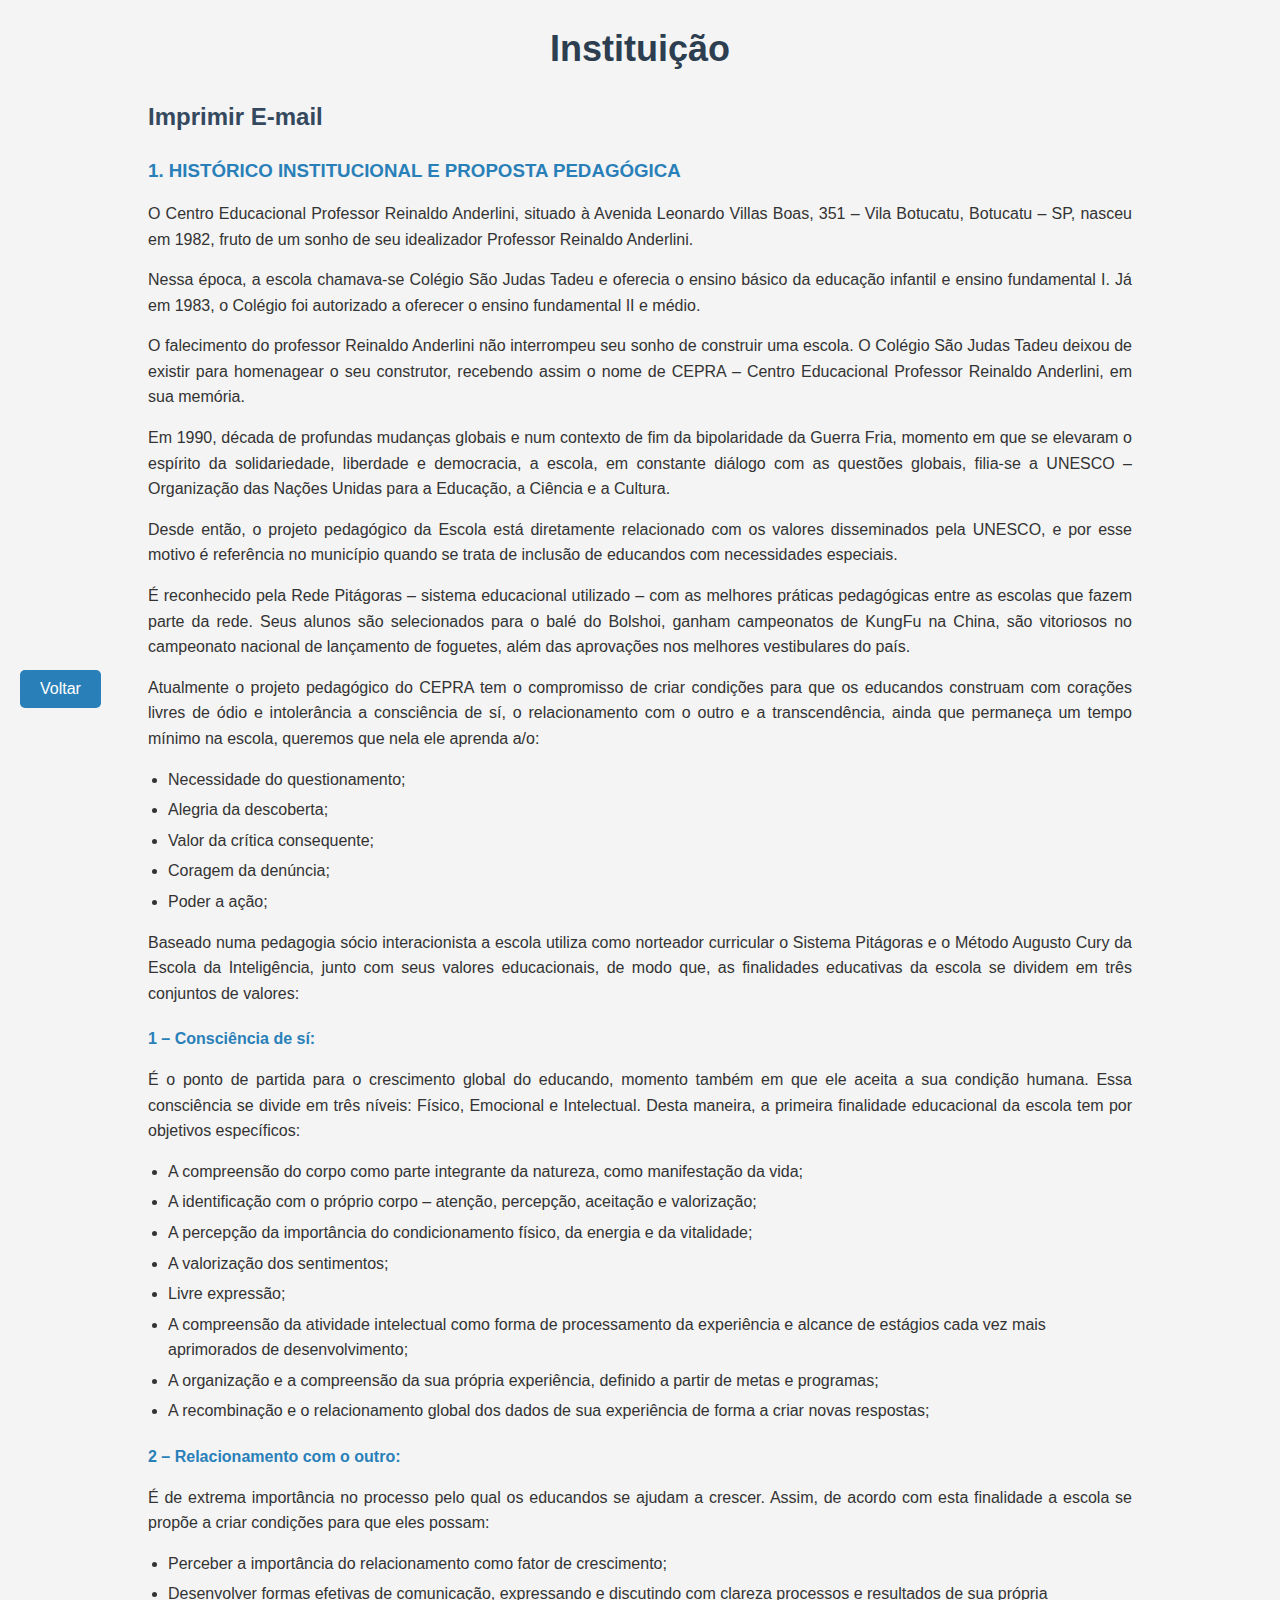
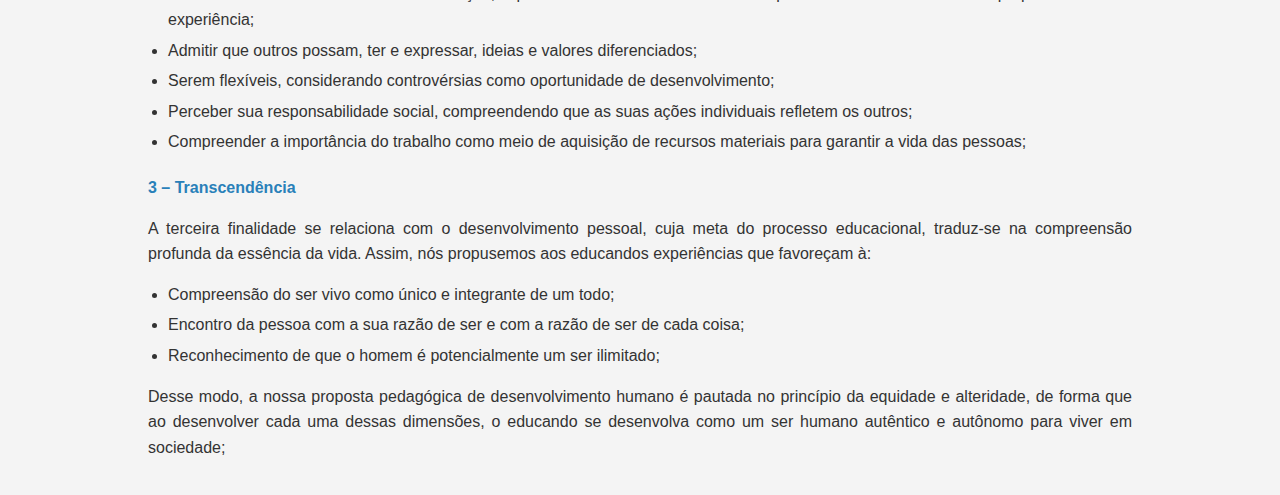
<file: sitecepra/Instituição/index.html>
<!DOCTYPE html>
<html lang="pt-br">
<head>
    <meta charset="UTF-8">
    <meta name="viewport" content="width=device-width, initial-scale=1.0">
    <title>Instituição - CEPRA</title>
    <link rel="stylesheet" href="styles.css">
</head>
<body>
    <div class="container">
        <header>
            <h1>Instituição</h1>
        </header>

        <section>
            <h2>Imprimir E-mail</h2>

            <h3>1. HISTÓRICO INSTITUCIONAL E PROPOSTA PEDAGÓGICA</h3>

            <p>O Centro Educacional Professor Reinaldo Anderlini, situado à Avenida Leonardo Villas Boas, 351 – Vila Botucatu, Botucatu – SP, nasceu em 1982, fruto de um sonho de seu idealizador Professor Reinaldo Anderlini.</p>
            <p>Nessa época, a escola chamava-se Colégio São Judas Tadeu e oferecia o ensino básico da educação infantil e ensino fundamental I. Já em 1983, o Colégio foi autorizado a oferecer o ensino fundamental II e médio.</p>
            <p>O falecimento do professor Reinaldo Anderlini não interrompeu seu sonho de construir uma escola. O Colégio São Judas Tadeu deixou de existir para homenagear o seu construtor, recebendo assim o nome de CEPRA – Centro Educacional Professor Reinaldo Anderlini, em sua memória.</p>
            <p>Em 1990, década de profundas mudanças globais e num contexto de fim da bipolaridade da Guerra Fria, momento em que se elevaram o espírito da solidariedade, liberdade e democracia, a escola, em constante diálogo com as questões globais, filia-se a UNESCO – Organização das Nações Unidas para a Educação, a Ciência e a Cultura.</p>
            <p>Desde então, o projeto pedagógico da Escola está diretamente relacionado com os valores disseminados pela UNESCO, e por esse motivo é referência no município quando se trata de inclusão de educandos com necessidades especiais.</p>
            <p>É reconhecido pela Rede Pitágoras – sistema educacional utilizado – com as melhores práticas pedagógicas entre as escolas que fazem parte da rede. Seus alunos são selecionados para o balé do Bolshoi, ganham campeonatos de KungFu na China, são vitoriosos no campeonato nacional de lançamento de foguetes, além das aprovações nos melhores vestibulares do país.</p>
            <p>Atualmente o projeto pedagógico do CEPRA tem o compromisso de criar condições para que os educandos construam com corações livres de ódio e intolerância a consciência de sí, o relacionamento com o outro e a transcendência, ainda que permaneça um tempo mínimo na escola, queremos que nela ele aprenda a/o:</p>
            <ul>
                <li>Necessidade do questionamento;</li>
                <li>Alegria da descoberta;</li>
                <li>Valor da crítica consequente;</li>
                <li>Coragem da denúncia;</li>
                <li>Poder a ação;</li>
            </ul>

            <p>Baseado numa pedagogia sócio interacionista a escola utiliza como norteador curricular o Sistema Pitágoras e o Método Augusto Cury da Escola da Inteligência, junto com seus valores educacionais, de modo que, as finalidades educativas da escola se dividem em três conjuntos de valores:</p>

            <h4>1 – Consciência de sí:</h4>
            <p>É o ponto de partida para o crescimento global do educando, momento também em que ele aceita a sua condição humana. Essa consciência se divide em três níveis: Físico, Emocional e Intelectual. Desta maneira, a primeira finalidade educacional da escola tem por objetivos específicos:</p>
            <ul>
                <li>A compreensão do corpo como parte integrante da natureza, como manifestação da vida;</li>
                <li>A identificação com o próprio corpo – atenção, percepção, aceitação e valorização;</li>
                <li>A percepção da importância do condicionamento físico, da energia e da vitalidade;</li>
                <li>A valorização dos sentimentos;</li>
                <li>Livre expressão;</li>
                <li>A compreensão da atividade intelectual como forma de processamento da experiência e alcance de estágios cada vez mais aprimorados de desenvolvimento;</li>
                <li>A organização e a compreensão da sua própria experiência, definido a partir de metas e programas;</li>
                <li>A recombinação e o relacionamento global dos dados de sua experiência de forma a criar novas respostas;</li>
            </ul>

            <h4>2 – Relacionamento com o outro:</h4>
            <p>É de extrema importância no processo pelo qual os educandos se ajudam a crescer. Assim, de acordo com esta finalidade a escola se propõe a criar condições para que eles possam:</p>
            <ul>
                <li>Perceber a importância do relacionamento como fator de crescimento;</li>
                <li>Desenvolver formas efetivas de comunicação, expressando e discutindo com clareza processos e resultados de sua própria experiência;</li>
                <li>Admitir que outros possam, ter e expressar, ideias e valores diferenciados;</li>
                <li>Serem flexíveis, considerando controvérsias como oportunidade de desenvolvimento;</li>
                <li>Perceber sua responsabilidade social, compreendendo que as suas ações individuais refletem os outros;</li>
                <li>Compreender a importância do trabalho como meio de aquisição de recursos materiais para garantir a vida das pessoas;</li>
            </ul>

            <h4>3 – Transcendência</h4>
            <p>A terceira finalidade se relaciona com o desenvolvimento pessoal, cuja meta do processo educacional, traduz-se na compreensão profunda da essência da vida. Assim, nós propusemos aos educandos experiências que favoreçam à:</p>
            <ul>
                <li>Compreensão do ser vivo como único e integrante de um todo;</li>
                <li>Encontro da pessoa com a sua razão de ser e com a razão de ser de cada coisa;</li>
                <li>Reconhecimento de que o homem é potencialmente um ser ilimitado;</li>
            </ul>
            <p>Desse modo, a nossa proposta pedagógica de desenvolvimento humano é pautada no princípio da equidade e alteridade, de forma que ao desenvolver cada uma dessas dimensões, o educando se desenvolva como um ser humano autêntico e autônomo para viver em sociedade;</p>
        </section>
    </div>

    <button class="back-button" onclick="window.history.back()">Voltar</button>
</body>
</html>
</file>
<file: sitecepra/Instituição/styles.css>
* {
    margin: 0;
    padding: 0;
    box-sizing: border-box;
}

body {
    font-family: Arial, sans-serif;
    background-color: #f4f4f4;
    color: #333;
    line-height: 1.6;
}

.container {
    width: 80%;
    margin: 0 auto;
    padding: 20px;
}

header {
    text-align: center;
    margin-bottom: 20px;
}

header h1 {
    font-size: 36px;
    color: #2C3E50;
}

h2 {
    font-size: 24px;
    margin-top: 20px;
    color: #34495E;
}

h3, h4 {
    margin-top: 20px;
    color: #2980B9;
}

p {
    margin: 15px 0;
    font-size: 16px;
    text-align: justify;
}

ul {
    margin: 15px 0;
    padding-left: 20px;
}

li {
    margin: 5px 0;
}

button {
    background-color: #2980B9;
    color: white;
    border: none;
    padding: 10px 20px;
    font-size: 16px;
    cursor: pointer;
    border-radius: 5px;
    margin-top: 20px;
}

button:hover {
    background-color: #3498DB;
}

/* Estilo do botão flutuante */
.back-button {
    position: fixed;
    left: 20px;
    top: 650px;
    z-index: 1000;
    background-color: #2980B9;
    color: white;
    border: none;
    padding: 10px 20px;
    font-size: 16px;
    cursor: pointer;
    border-radius: 5px;
}

.back-button:hover {
    background-color: #3498DB;
}
</file>
